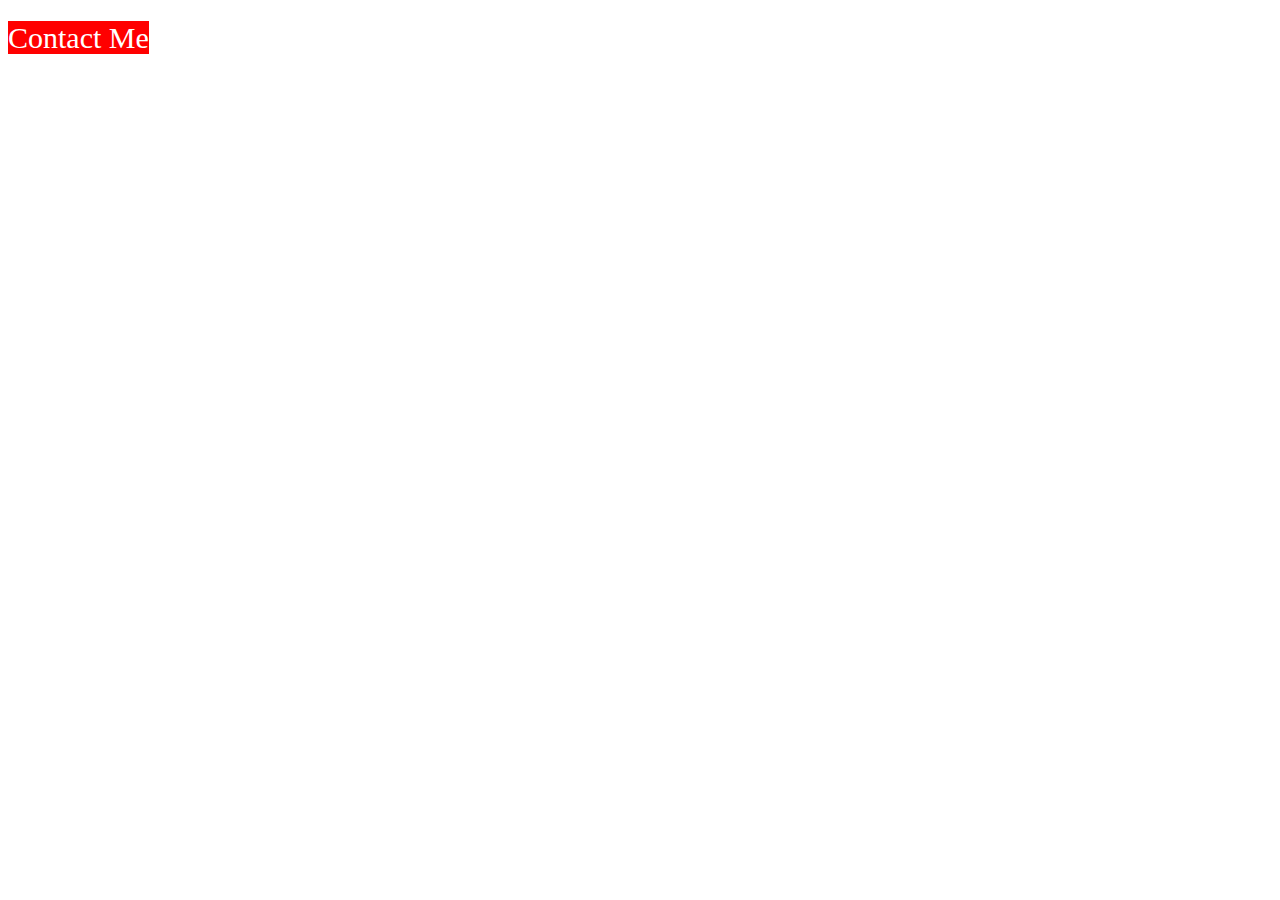
<file: button-assignment/index.html>
<!DOCTYPE html>
<html lang="en">
<head>    
    <title>Michael Rovetto Button</title>
</head>
    
<body>
    <h1 Michael Rovetto></h1>
    <h2 Student Journalist ></h2>
    <red-button>Contact Me</red-button>
</body>
    
<link href='style.css' rel='stylesheet'>

</html>
</file>
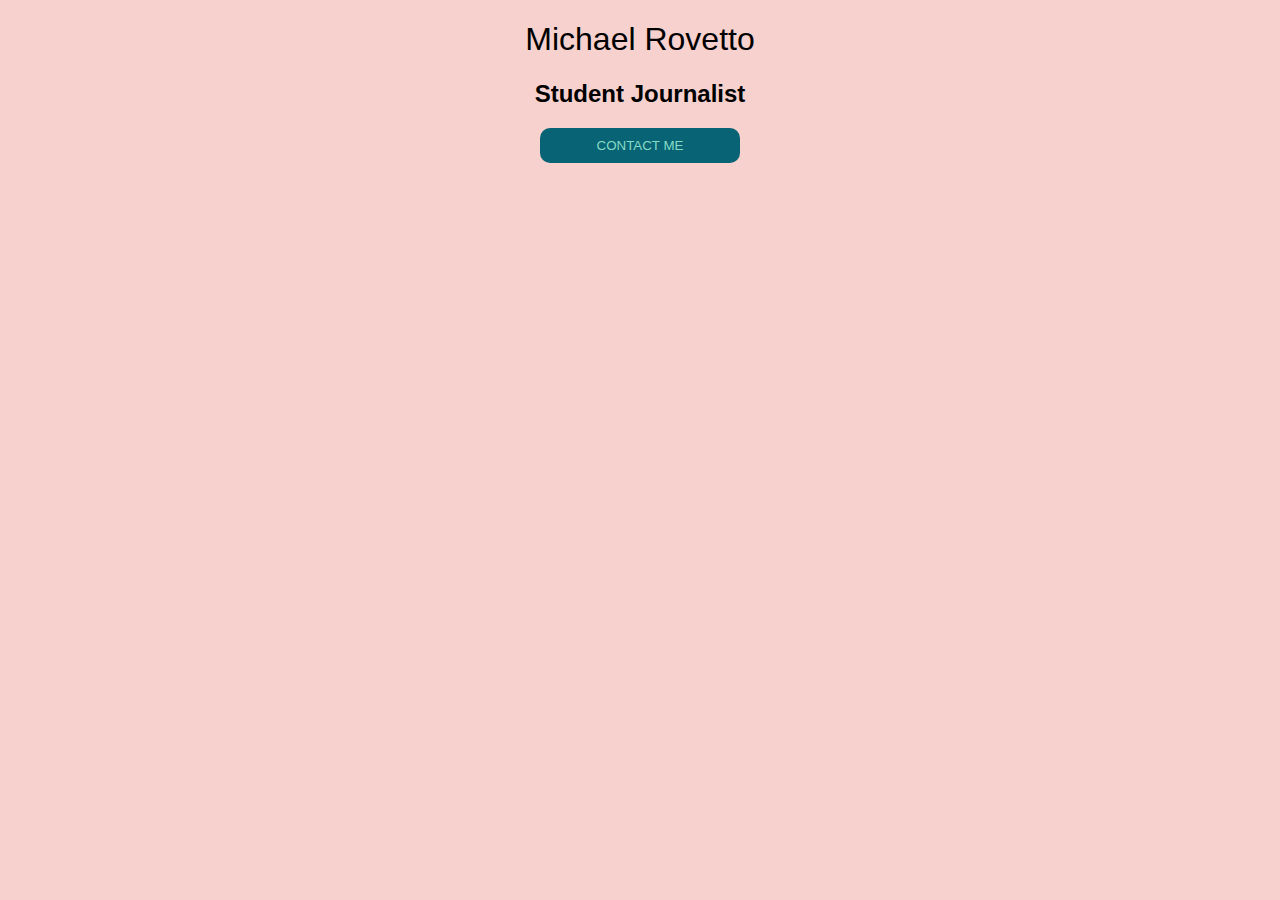
<file: contact-button-assignment/index.html>
<!DOCTYPE html>
<html lang="en">
<head>
    <link href="style.css" rel="stylesheet">
    <title>Michael Rovetto Button</title>
</head>
    
<body>
   <h1>Michael Rovetto</h1>
   <h2>Student Journalist</h2>    
    <button>Contact Me</button>
</body>
    
</html>
</file>
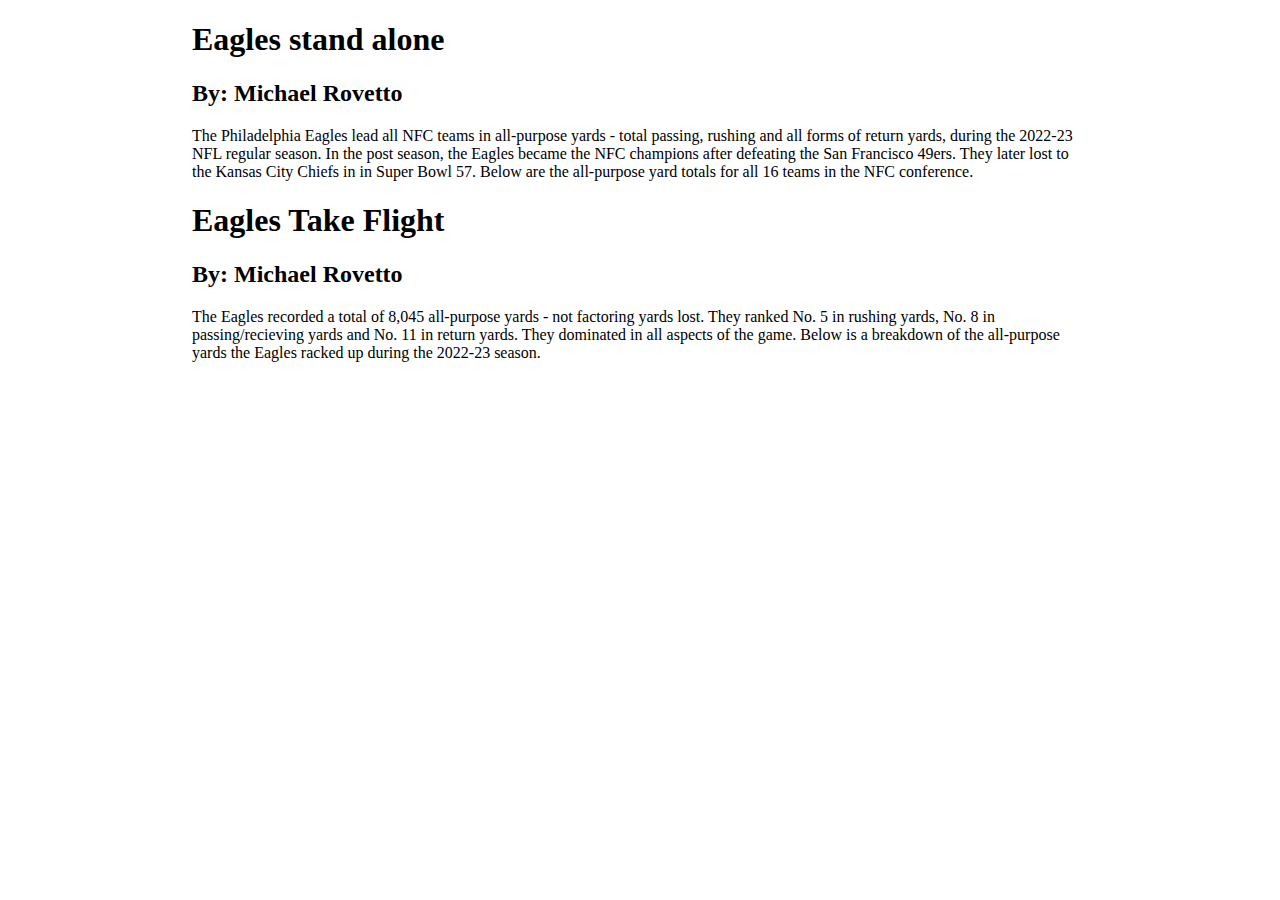
<file: data-viz-project/index.html>
<!DOCTYPE html>

<html lang="en">
    
<head>
<meta charset="utf-8">
<meta name="viewport" content="width=device-width, initial-scale=1, shrink-to-fit=no">
    <title>Michael Rovetto Data Viz Project</title>
    
<style type="text/css">

    body {
        width:70%;
        margin:auto;
        font-family: Georgia, serif;
    }
    
</style>
</head>
    
<body>
    <h1>Eagles stand alone</h1>
    <h2>By: Michael Rovetto</h2>
    <p>The Philadelphia Eagles lead all NFC teams in all-purpose yards - total passing, rushing and all forms of return yards, during the 2022-23 NFL regular season. In the post season, the Eagles became the NFC champions after defeating the San Francisco 49ers. They later lost to the Kansas City Chiefs in in Super Bowl 57. Below are the all-purpose yard totals for all 16 teams in the NFC conference.</p>

<!--Chart embeds go here-->
<div class="flourish-embed flourish-chart" data-src="visualisation/13459936"><script src="https://public.flourish.studio/resources/embed.js"></script></div>
    
    <h1>Eagles Take Flight</h1>
    <h2>By: Michael Rovetto</h2>
    <p>The Eagles recorded a total of 8,045 all-purpose yards - not factoring yards lost. They ranked No. 5 in rushing yards, No. 8 in passing/recieving yards and No. 11 in return yards. They dominated in all aspects of the game. Below is a breakdown of the all-purpose yards the Eagles racked up during the 2022-23 season.</p>
    
<div class="flourish-embed flourish-chart" data-src="visualisation/13461848"><script src="https://public.flourish.studio/resources/embed.js"></script></div>
    
</body>
</file>
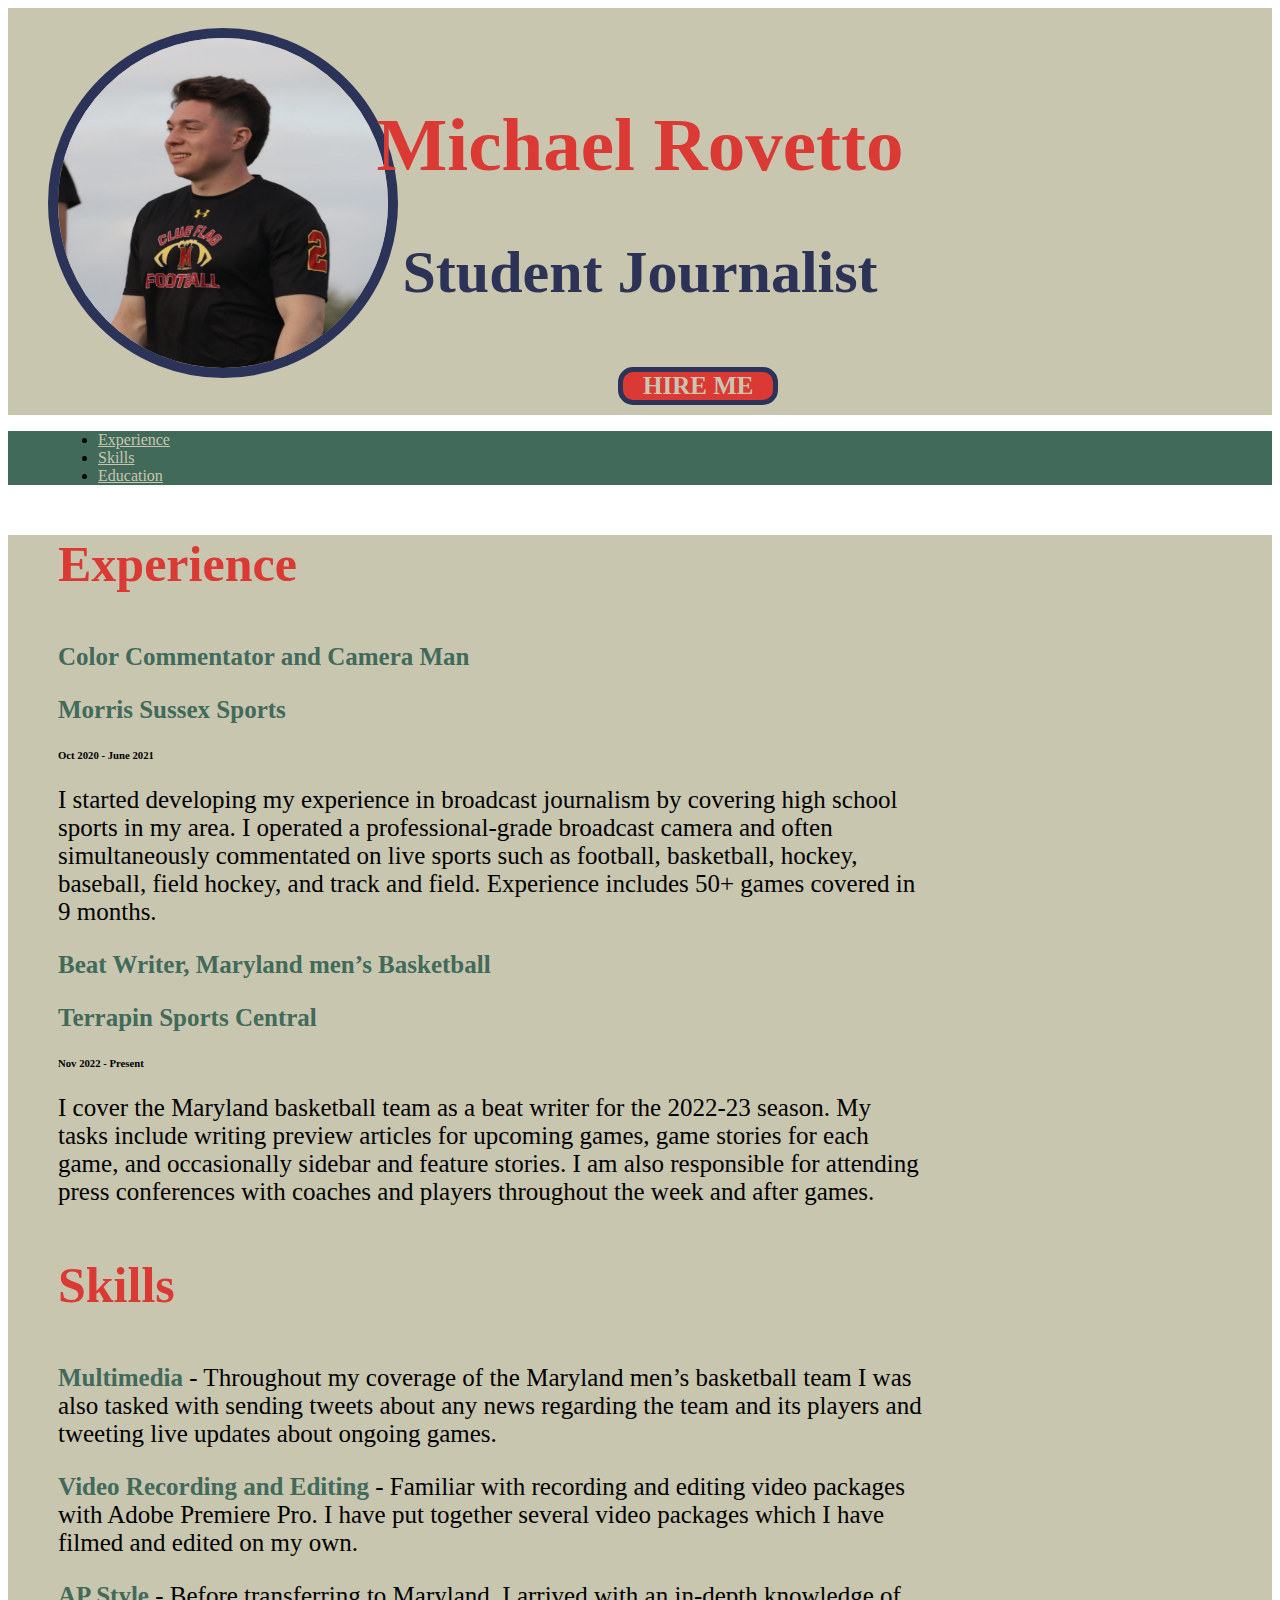
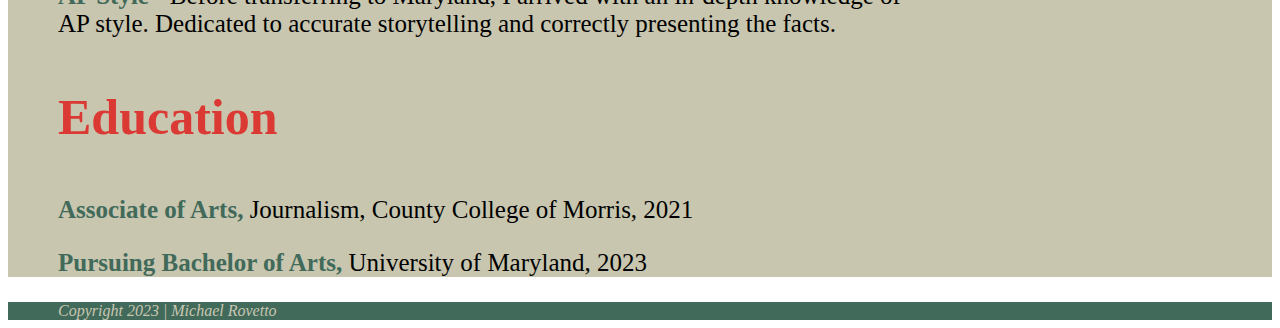
<file: online-portfolio-project/index.html>
<!DOCTYPE html>
<html lang="en">

<head>
    
<meta charset="utf-8">
<meta name="viewport" content="width=device-width, initial-scale=1, shrink-to-fit=no">
    
<!-- Bootstrap CSS and JavaScript -->
<link href="https://cdn.jsdelivr.net/npm/bootstrap@5.0.1/dist/css/bootstrap.min.css" rel="stylesheet" integrity="sha384-+0n0xVW2eSR5OomGNYDnhzAbDsOXxcvSN1TPprVMTNDbiYZCxYbOOl7+AMvyTG2x" crossorigin="anonymous">
<script src="https://cdn.jsdelivr.net/npm/bootstrap@5.0.1/dist/js/bootstrap.bundle.min.js" integrity="sha384-gtEjrD/SeCtmISkJkNUaaKMoLD0//ElJ19smozuHV6z3Iehds+3Ulb9Bn9Plx0x4" crossorigin="anonymous"></script>
<link rel="stylesheet" href="https://cdn.jsdelivr.net/npm/bootstrap-icons@1.5.0/font/bootstrap-icons.css">
    
      
<link href="style.css" rel="stylesheet">       

</head>

<body>
    
    <div class="container-fluid dark">
        <div class="row" id="topper">
            
            <div class="row-sm-4">
                <img src="DF565470-C0F6-426C-8B36-CFA997227C1C.jpg" id="headshot">
           </div>
            
           <div class="row-sm-4">
                <h1>
                Michael Rovetto
                </h1>
            <div class="row-sm-4">
                <h2>
                Student Journalist
               </h2>
                
            <button id="button"><a href="mailto:mrovetto@terpmail.umd.edu">Hire Me</a></button>
               
     </div>
    </div>
    </div>
</div>
                              
<!-- Horizontal Nav Start -->
<div class="container-fluid" id="navigation">
    <ul class="nav">
  <li class="nav-item">
    <a class="nav-link" href="#experience">Experience</a>
  </li>
  <li class="nav-item">
    <a class="nav-link" href="#skills">Skills</a>
  </li>
  <li class="nav-item">
    <a class="nav-link" href="#education">Education</a>
  </li>
</ul>
    </div>
<!-- Horizontal Nav End -->

 <div class="container-fluid dark">
     <div class="row section">
         <div class="col">
<a name="experience"></a> 
<h3>Experience</h3>
             <p class="description"><span class="title">Color Commentator and Camera Man</span></p>
             <p class="description"><span class="company">Morris Sussex Sports</span></p>
<h6>Oct 2020 - June 2021</h6>
<p class="description"> I started developing my experience in broadcast journalism by covering high school sports in my area. I operated a professional-grade broadcast camera and often simultaneously commentated on live sports such as football, basketball, hockey, baseball, field hockey, and track and field. Experience includes 50+ games covered in 9 months.</p>

             <p class="description"><span class="title">Beat Writer, Maryland men’s Basketball</span></p>
             <p class="description"><span class="company">Terrapin Sports Central</span></p>
<h6>Nov 2022 - Present</h6>
<p class="description">I cover the Maryland basketball team as a beat writer for the 2022-23 season. My tasks include writing preview articles for upcoming games, game stories for each game, and occasionally sidebar and feature stories. I am also responsible for attending press conferences with coaches and players throughout the week and after games. </p>
</div> 
  </div> 

   <div class="row section">
         <div class="col">
     
<a name="skills"></a>
<h3>Skills</h3>
<p class="description"><span class="skillname">Multimedia</span> - Throughout my coverage of the Maryland men’s basketball team I was also tasked with sending tweets about any news regarding the team and its players and tweeting live updates about ongoing games.</p>

<p class="description"><span class="skillname">Video Recording and Editing</span> - Familiar with recording and editing video packages with Adobe Premiere Pro. I have put together several video packages which I have filmed and edited on my own.</p>

<p class="description"><span class="skillname">AP Style</span> - Before transferring to Maryland, I arrived with an in-depth knowledge of AP style. Dedicated to accurate storytelling and correctly presenting the facts.</p>

</div>
</div>
       
   <div class="row section">
         <div class="col">  
     
<a name="education"></a>
<h3>Education</h3>
<p class="description"><span class="degree">Associate of Arts,</span> Journalism, County College of Morris, 2021</p>
<p class="description"><span class="degree">Pursuing Bachelor of Arts,</span> University of Maryland, 2023</p>

       </div> 
       </div> 
    </div>
    
<div class="container-fluid" id="footer">
    <i>Copyright 2023 | Michael Rovetto</i>
</div>
    
</body>
    
</html>
</file>
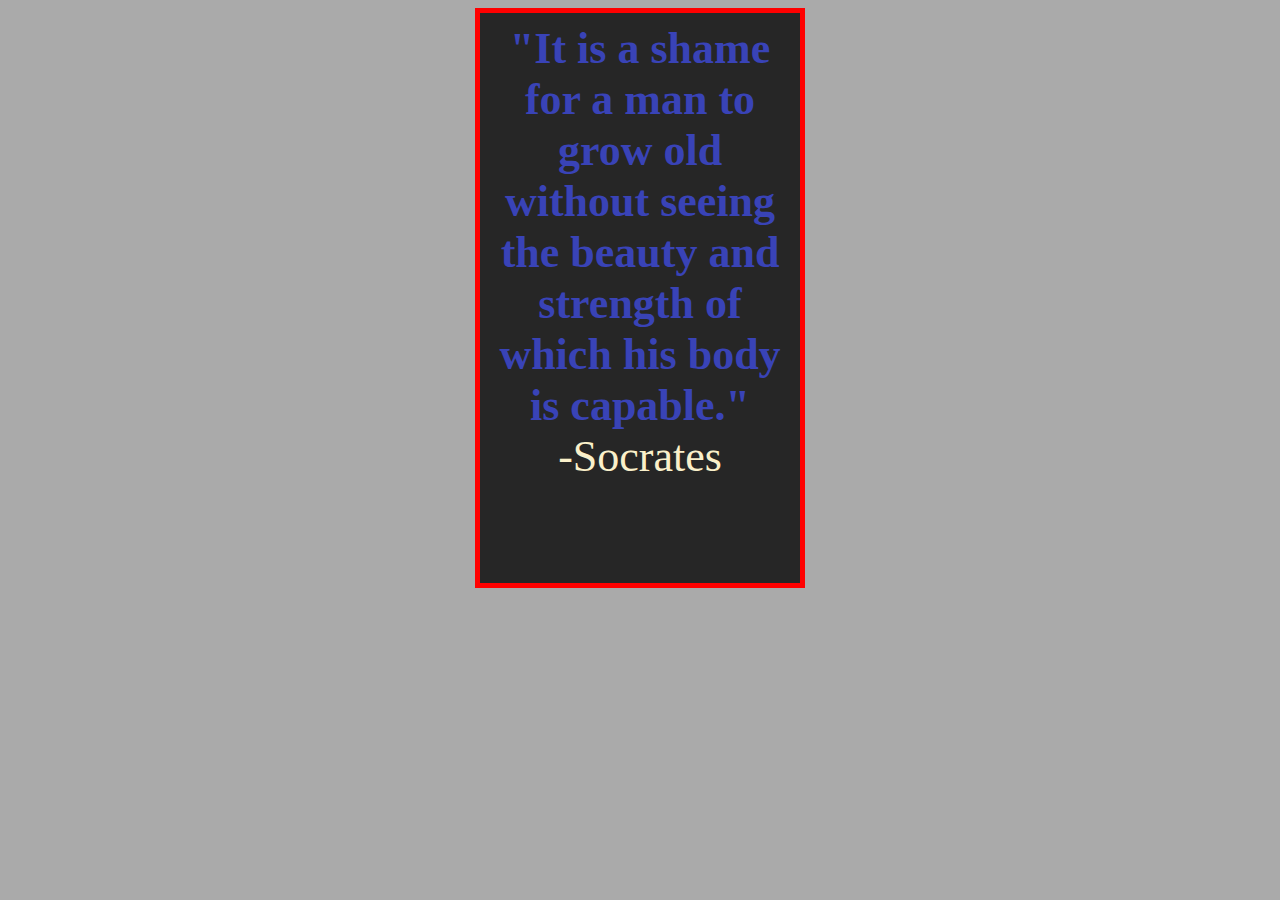
<file: quote-assignment/index.html>
<!DOCTYPE html>
<html lang="en">
<head>
    
   <link href="style.css" rel = "stylesheet">
    
   <link rel="preconnect" href="https://fonts.googleapis.com">
   <link rel="preconnect" href="https://fonts.gstatic.com" crossorigin>

   <title>Michael Rovetto Quote</title>
</head>
    
<body>

   <div>
   <span id="highlight"> "It is a shame for a man to grow old without seeing the beauty and strength of which his body is capable."</span>
    <br>
    -Socrates
   </div>
    
</body>
    
</html>
</file>
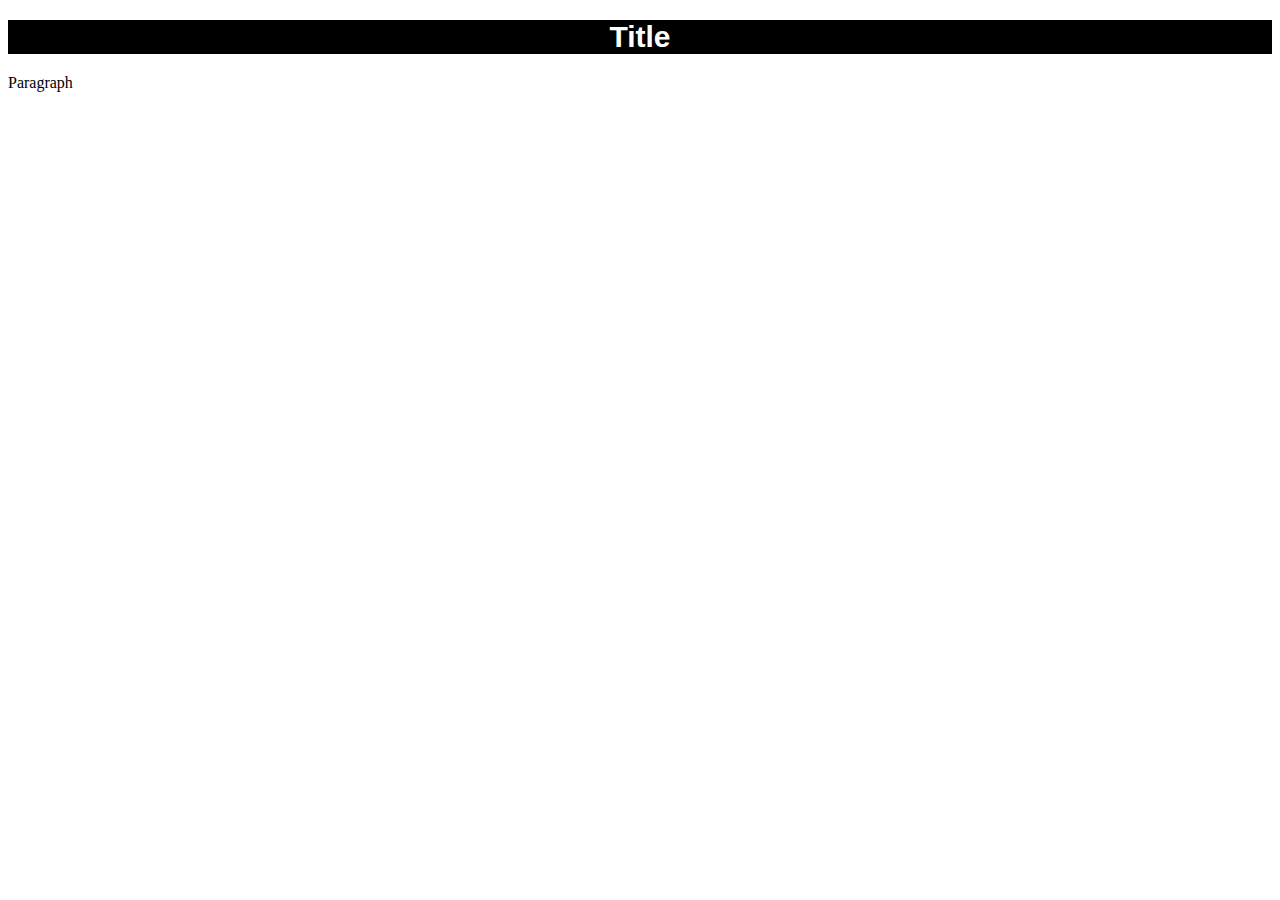
<file: styling-assignment/index.html>
<!DOCTYPE html>
<html lang="en">
<head>
    <title>Stytled Text</title>
    <link href="style.css" rel="stylesheet">
</head>
    
<body>
    <h1>
        Title 
    </h1> 
    <p>Paragraph</p>
</body>
    
</html>
</file>
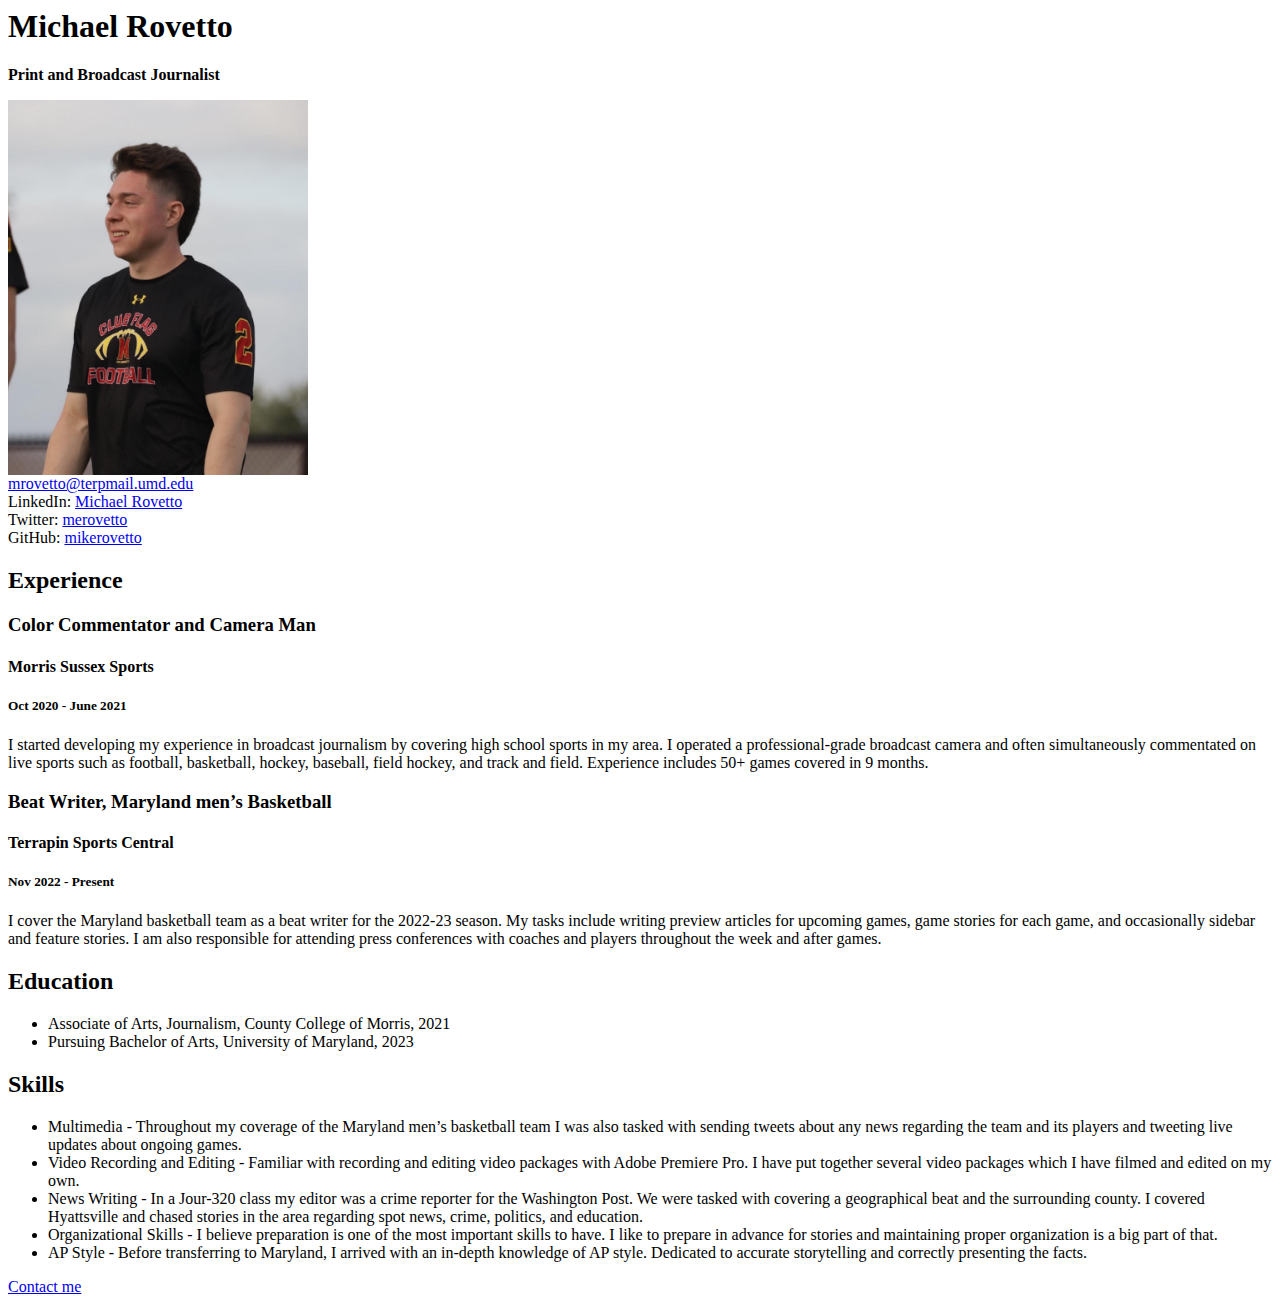
<file: resume.html>
<html>
  <head>
    <title>Michael Rovetto Resume</title>
  </head>
  <body>
      <!--I built this myself!-->
      <h1> Michael Rovetto</h1>
      <p><strong>Print and Broadcast Journalist</strong></p>
      <img src="DF565470-C0F6-426C-8B36-CFA997227C1C.jpg" alt="A photo of me" width="300">
      
      <div id="contact">
          <a href="mailto:mrovetto@terpmail.umd.edu">mrovetto@terpmail.umd.edu</a><br>
          LinkedIn: <a href="https://www.linkedin.com/in/michael-rovetto-69097b243/">Michael Rovetto</a><br>
          Twitter: <a href="https://twitter.com/merovetto">merovetto</a><br>
          GitHub: <a href="https://github.com/mikerovetto">mikerovetto</a><br>
      </div>
      
      <h2>Experience</h2>
      
      <h3>Color Commentator and Camera Man</h3>
      <h4>Morris Sussex Sports</h4>
      <h5>Oct 2020 - June 2021</h5>
      <p>I started developing my experience in broadcast journalism by covering high school sports in my area. I operated a professional-grade broadcast camera and often simultaneously commentated on live sports such as football, basketball, hockey, baseball, field hockey, and track and field. Experience includes 50+ games covered in 9 months.</p>
      
      <h3>Beat Writer, Maryland men’s Basketball</h3>
      <h4>Terrapin Sports Central</h4>
      <h5>Nov 2022 - Present</h5>
      <p>I cover the Maryland basketball team as a beat writer for the 2022-23 season. My tasks include writing preview articles for upcoming games, game stories for each game, and occasionally sidebar and feature stories. I am also responsible for attending press conferences with coaches and players throughout the week and after games.</p>
       
      <h2>Education</h2>
      <ul>
      <li>
          Associate of Arts, Journalism, County College of Morris, 2021
      </li>
      <li>
          Pursuing Bachelor of Arts, University of Maryland, 2023
      </li>
      </ul>
      
      <h2>Skills</h2>
      <ul>
      <li>Multimedia - Throughout my coverage of the Maryland men’s basketball team I was also tasked with sending tweets about any news regarding the team and its players and tweeting live updates about ongoing games.</li>
      <li>Video Recording and Editing - Familiar with recording and editing video packages with Adobe Premiere Pro. I have put together several video packages which I have filmed and edited on my own.</li>
      <li>News Writing - In a Jour-320 class my editor was a crime reporter for the Washington Post. We were tasked with covering a geographical beat and the surrounding county. I covered Hyattsville and chased stories in the area regarding spot news, crime, politics, and education.</li>
      <li>Organizational Skills - I believe preparation is one of the most important skills to have. I like to prepare in advance for stories and maintaining proper organization is a big part of that.</li>
      <li>AP Style - Before transferring to Maryland, I arrived with an in-depth knowledge of AP style. Dedicated to accurate storytelling and correctly presenting the facts.</li>
      </ul>
      
      <p><a href="#contact">Contact me</a></p>
</file>
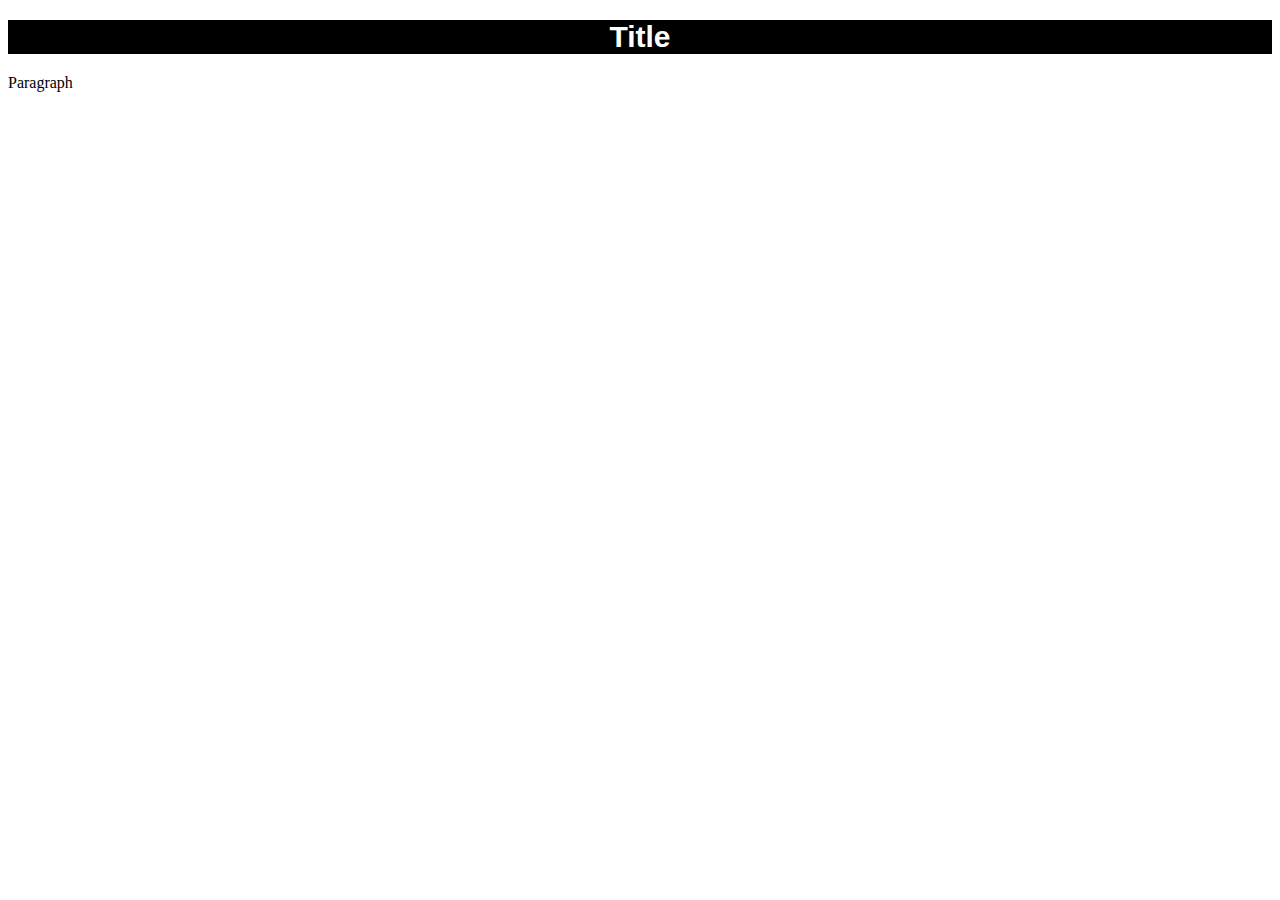
<file: styled-text.html>
<!DOCTYPE html>
<html lang="en">
<head>
    <title>Stytled Text</title>
    <style>
        h1 {
            background-color:black;
            color:white;
            font-family:arial;
            font-size:30px;
            text-align:center;
        }
        
    </style>
</head>
    
<body>
    <h1>
        Title 
    </h1> 
    <p>Paragraph</p>
</body>
    
</html>
</file>
<file: button-assignment/style.css>
red-button {
            background-color: red;
            color: white;
            font-size: 30px;
            border: none
            width: 200px;
        }
</file>
<file: contact-button-assignment/style.css>
body 
{
    background-color:#F7D1CD;
    text-align: center;
}

button {
    background-color:#086375;
    color:#84DCC6;
    font-family: 'Source Sans Pro', sans-serif;
    text-transform: uppercase;
    width: 200px;
    padding: 10px;
    margin: 0px 0px 0px 0px;
    border:none;
    border-radius:10px
}

button:hover {
    background-color:#8D6B94;
}

h1 {
   font-family: 'Oswald', sans-serif; 
   font-weight: normal;
}
h2 {
    font-family: 'Source Sans Pro', sans-serif;
}
</file>
<file: online-portfolio-project/style.css>
@media {

h1 {
    font-size:75px;
    color:#DB3A34;
    font-family:"koho";
    font-weight:bold;
    text-align:center;
    margin-top: -300px;
}

h2 {
    font-size:60px;
    color:#2D3356;
    font-family:"koho";
    text-align:center;
}

h3 {
    font-size:50px;
    font-weight:bold;
    color:#DB3A34;
    font-family:"koho";
    }   
    
span {
    color:#426A5A;
    font-weight:bold;
    }
    
p {
    font-size:25px;
    }
         
#headshot {
    width:330px;
    height:330px;
    border-radius:50%;
    padding:0px;
    margin:20px 0px 20px 40px;
    border: 10px solid #2B3359;
    @media (min-width:576px) 
}

#button {
    background-color:#DB3A34;
    border-radius: 50%;
    padding:0px 20px 0px 20px;
    text-transform:uppercase;
    margin:10px;
    border: 5px solid #2B3359;
    border-radius: 15px;
    position: relative;
    left: 600px;
}

#button a {
    font-weight:bold;
    color:#C8C6B1;
    text-decoration: none;
    font-family:"koho";
    font-size:25px
}
       
#navigation {
    background-color:#426A5A;
    padding:0px 350px 0px 50px; 
}
    
.nav a {
   color:#C8C6AF;
    }
    
.nav a:hover {
    color:#2D3356;
    }
    
.dark {
    background-color:#C8C6AF;
}

.section {   
     padding:0px 350px 0px 50px; 
    }    
 
#footer {
    color:#C8C6B1;
    background-color:#426A5A;
    padding:0px 350px 0px 50px; 
    }

    
    
    
    
    
    
}
</file>
<file: quote-assignment/style.css>
/*
MY COLOR PALETTE
Color 1 - #b3001b
Color 2 - #262626
Color 3 - #3943b7
Color 4 - #aaaaaa
Color 5 - #faf0ca
*/

body {
    background-color:#aaaaaa;
    text-align:center;
}

div {
    font-family:'Shantell Sans', cursive; 
    background-color:#262626;
    color:#faf0ca;
    border:5px solid red;
    padding:10px;
    margin:auto;
    width:300px;
    height:550px;
    text-align:center;
    font-size:44px;
}

#highlight {
    color:#3943b7;
    font-weight:bold
}
</file>
<file: styling-assignment/style.css>
h1 {
            background-color:black;
            color:white;
            font-family:arial;
            font-size:30px;
            text-align:center;
        }
</file>
